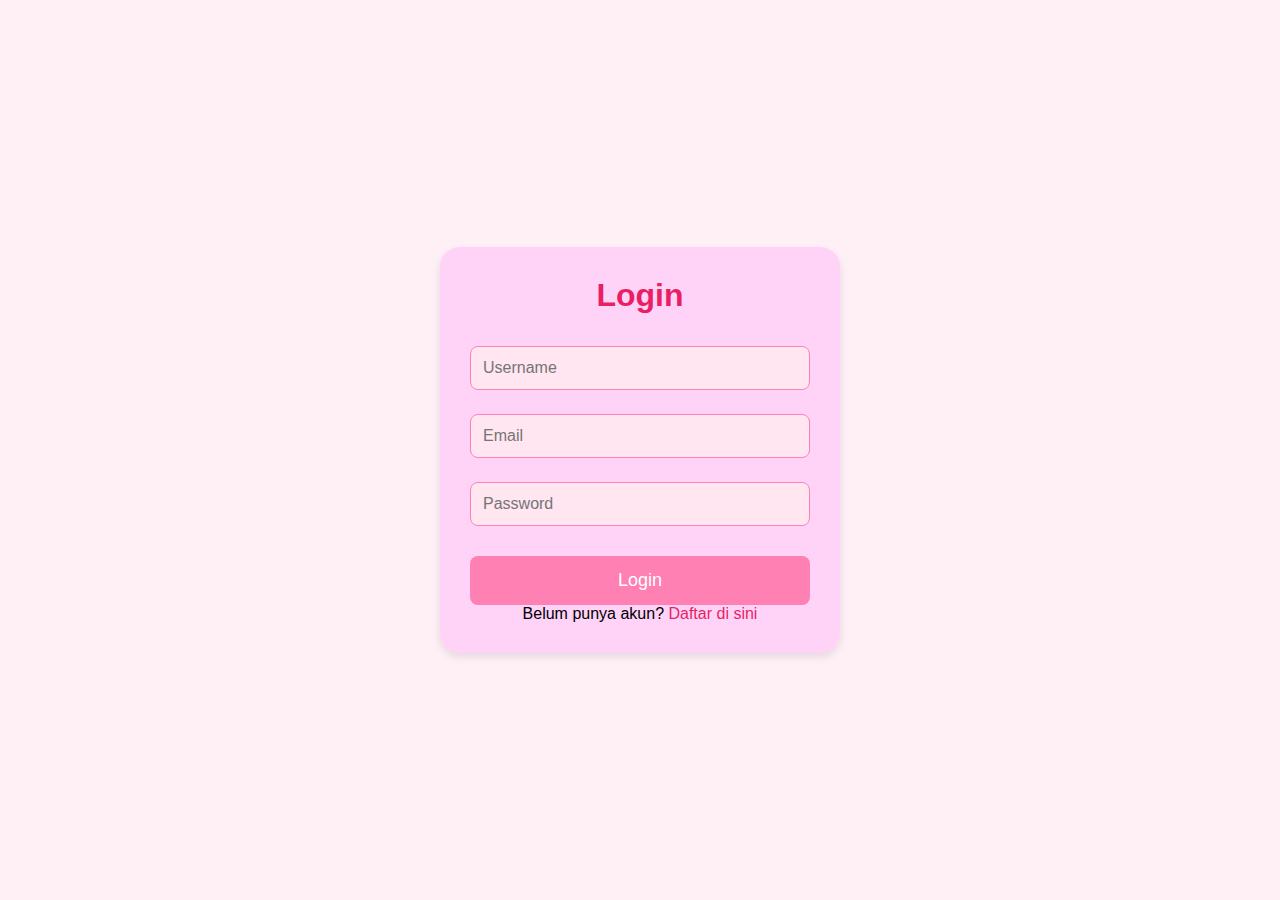
<file: website profile/index.html>
<!DOCTYPE html>
<html lang="en">
<head>
    <meta charset="UTF-8">
    <meta name="viewport" content="width=device-width, initial-scale=1.0">
    <title>Login</title>
    <link rel="stylesheet" href="styles.css">
</head>
<body>
    <div class="fullscreen-background">
        <div class="container">
            <h1>Login</h1>
            <form id="loginForm" onsubmit="return validateLogin()">
                <input type="text" id="username" name="username" placeholder="Username" required><br>
                <input type="email" id="email" name="email" placeholder="Email" required><br>
                <input type="password" id="password" name="password" placeholder="Password" required><br>
                <span id="error-message"></span><br>
                <button type="submit">Login</button>
            </form>
            <p>Belum punya akun? <a href="register.html">Daftar di sini</a></p>
        </div>
    </div>
    <script src="script.js"></script>
</body>
</html>
</file>
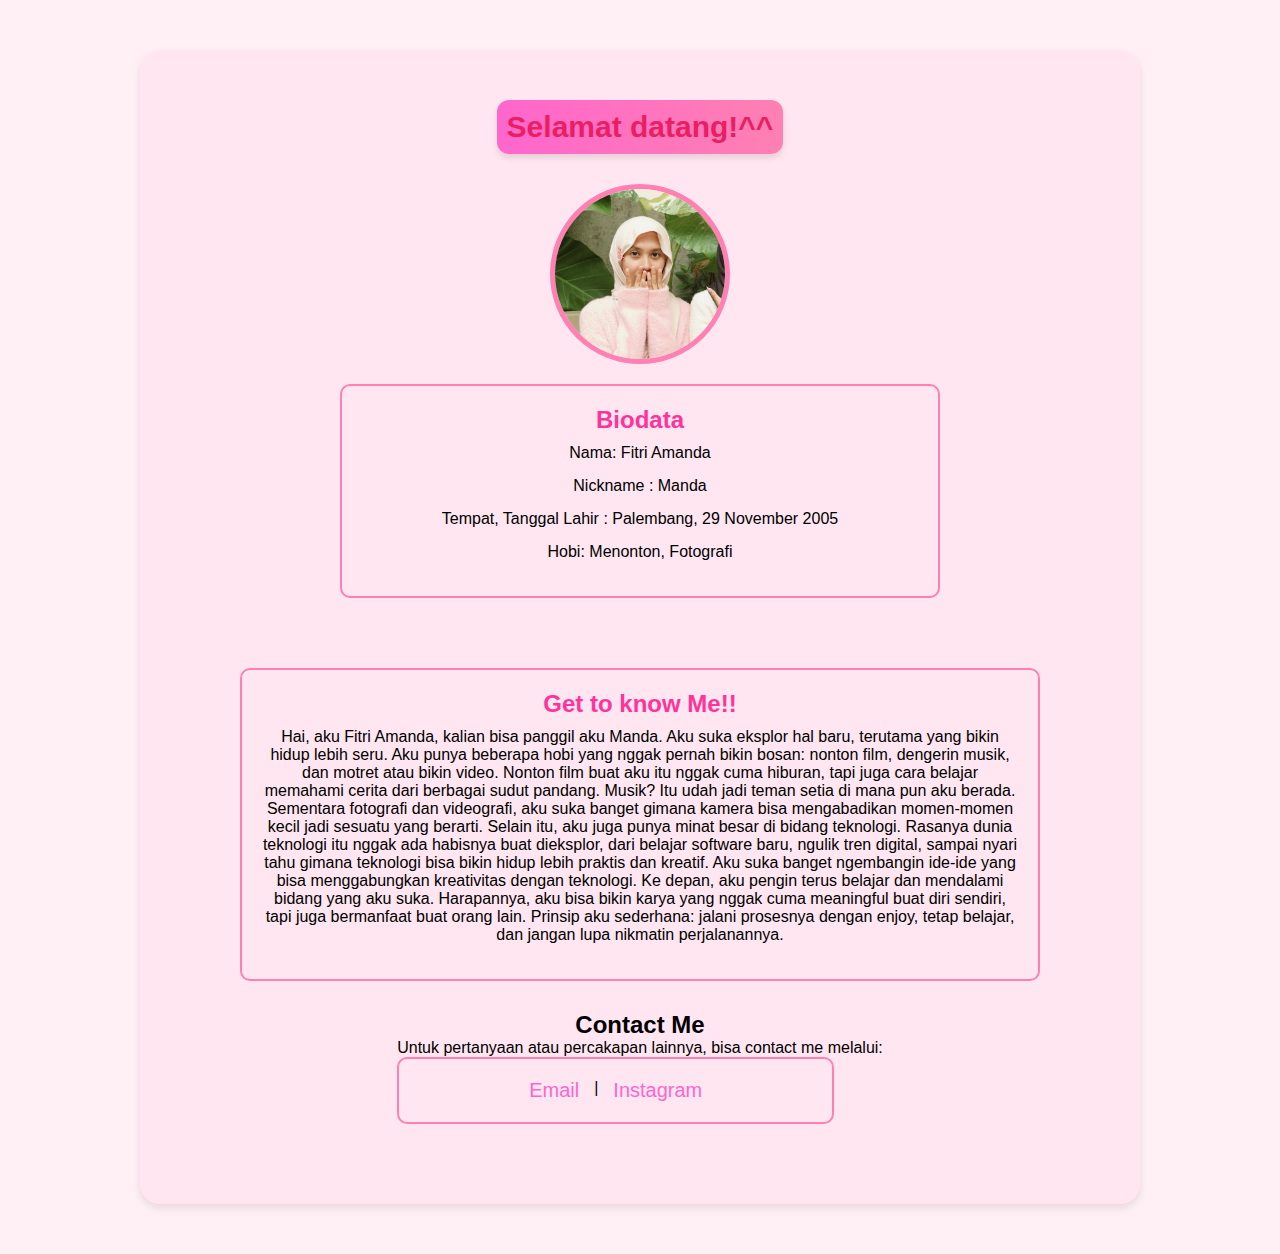
<file: website profile/profile.html>
<!DOCTYPE html>
<html lang="en">
<head>
    <meta charset="UTF-8">
    <meta name="viewport" content="width=device-width, initial-scale=1.0">
    <title>Profile</title>
    <link rel="stylesheet" href="styles.css">
</head>
<body>
    <div class="profile-container">
        <h1 id="greeting">Selamat datang!^^</h1>
        <div class="profile-details">
            <img src="image/profile.jpg" alt="Profile Picture">
            <div class="bio">
                <h2>Biodata</h2>
                <p>Nama: Fitri Amanda</p>
                <p>Nickname : Manda</p>
                <p>Tempat, Tanggal Lahir : Palembang, 29 November 2005</p>
                <p>Hobi: Menonton, Fotografi</p>
            </div>
        </div>
        <div class="story">
            <h2>Get to know Me!!</h2>
            <p>Hai, aku Fitri Amanda, kalian bisa panggil aku Manda. Aku suka eksplor hal baru, terutama yang bikin hidup lebih seru. Aku punya beberapa hobi yang nggak pernah bikin bosan: nonton film, dengerin musik, dan motret atau bikin video. Nonton film buat aku itu nggak cuma hiburan, tapi juga cara belajar memahami cerita dari berbagai sudut pandang. Musik? Itu udah jadi teman setia di mana pun aku berada. Sementara fotografi dan videografi, aku suka banget gimana kamera bisa mengabadikan momen-momen kecil jadi sesuatu yang berarti.

                Selain itu, aku juga punya minat besar di bidang teknologi. Rasanya dunia teknologi itu nggak ada habisnya buat dieksplor, dari belajar software baru, ngulik tren digital, sampai nyari tahu gimana teknologi bisa bikin hidup lebih praktis dan kreatif. Aku suka banget ngembangin ide-ide yang bisa menggabungkan kreativitas dengan teknologi.
                
                Ke depan, aku pengin terus belajar dan mendalami bidang yang aku suka. Harapannya, aku bisa bikin karya yang nggak cuma meaningful buat diri sendiri, tapi juga bermanfaat buat orang lain. Prinsip aku sederhana: jalani prosesnya dengan enjoy, tetap belajar, dan jangan lupa nikmatin perjalanannya.</p>
        </div>
        <div class="contact">
            <h2>Contact Me</h2>
            <p>Untuk pertanyaan atau percakapan lainnya, bisa contact me melalui:</p>
            <div class="social-links">
                <a href="mailto:ftriamandaaa@gmail.com">Email</a> | <a href="https://www.instagram.com/amanda" target="_blank">Instagram</a>
            </div>
        </div>
    </div>
    <script src="script.js"></script>
</body>
</html>
</file>
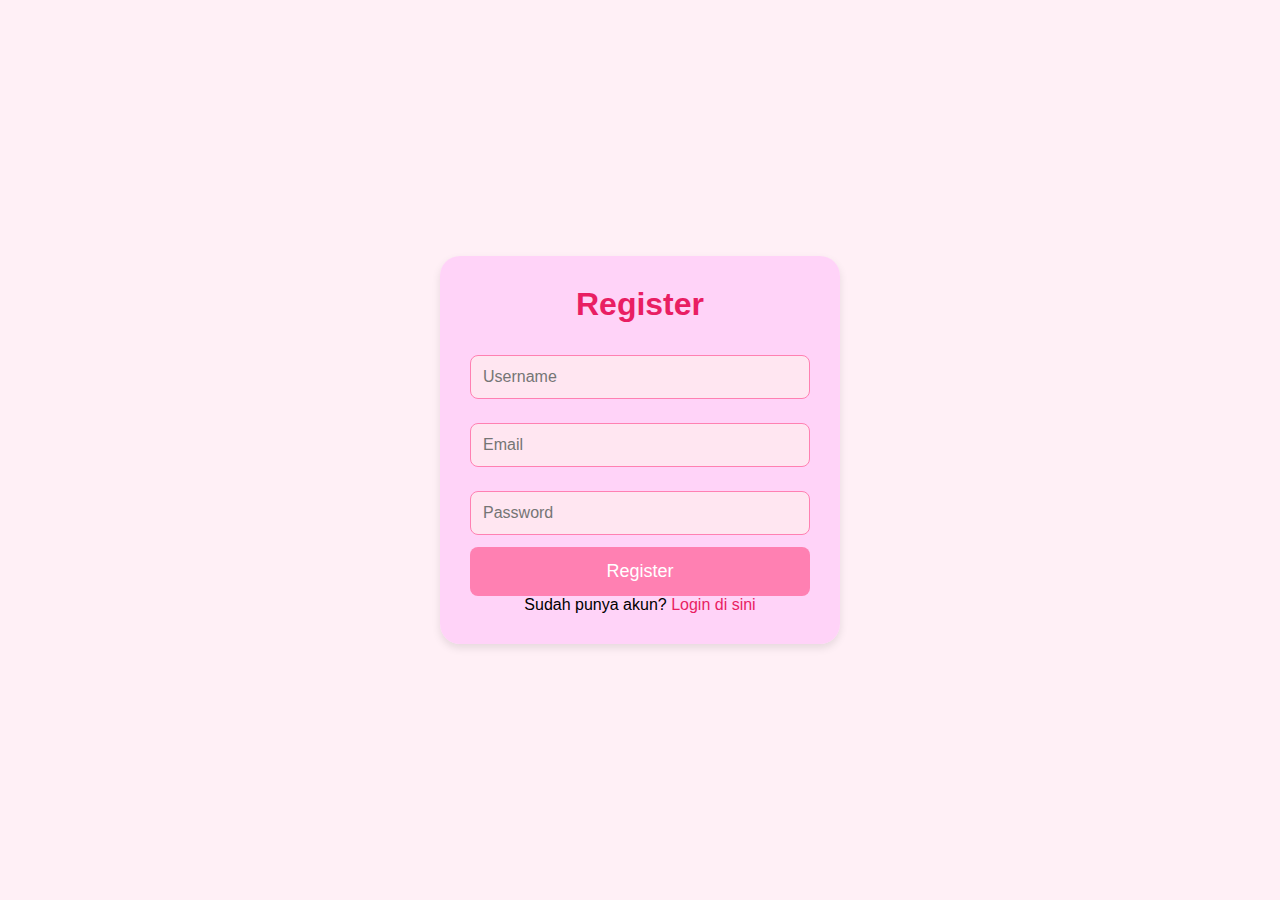
<file: website profile/register.html>
<!DOCTYPE html>
<html lang="en">
<head>
    <meta charset="UTF-8">
    <meta name="viewport" content="width=device-width, initial-scale=1.0">
    <title>Register</title>
    <link rel="stylesheet" href="styles.css">
</head>
<body>
    <div class="fullscreen-background">
        <div class="container">
            <h1>Register</h1>
            <form id="registerForm">
                <input type="text" id="newUsername" name="newUsername" placeholder="Username" required><br>
                <input type="email" id="newEmail" name="newEmail" placeholder="Email" required><br>
                <input type="password" id="newPassword" name="newPassword" placeholder="Password" required><br>
                <button type="submit">Register</button>
            </form>
            <p>Sudah punya akun? <a href="index.html">Login di sini</a></p>
        </div>
    </div>
    <script src="script.js"></script>
</body>
</html>
</file>
<file: website profile/styles.css>
/* Basic Reset */
* {
    margin: 0;
    padding: 0;
    box-sizing: border-box;
}

/* Menetapkan background foto fullscreen untuk halaman login dan register */
body {
    font-family: 'Arial', sans-serif;
    background-color: #fff0f6;  /* Warna dasar untuk konten */
}

/* Halaman login dan register dengan background foto fullscreen */
.fullscreen-background {
    background-image: url('https://via.placeholder.com/1920x1080.png');  /* Ganti dengan URL foto pilihan Anda */
    background-size: cover;
    background-position: center;
    background-attachment: fixed;
    min-height: 100vh;  /* Fullscreen */
    display: flex;
    justify-content: center;
    align-items: center;
}

.container {
    width: 100%;
    max-width: 400px;
    margin: 20px;
    padding: 30px;
    background-color: rgba(255, 204, 249, 0.8);  /* Transparansi agar foto background tetap terlihat */
    border-radius: 20px;
    box-shadow: 0 4px 8px rgba(0, 0, 0, 0.1);
    text-align: center;
}

h1 {
    color: #e91e63;
    font-size: 32px;
    margin-bottom: 20px;
    font-family: 'Cursive', sans-serif;
}

input {
    width: 100%;
    padding: 12px;
    margin: 12px 0;
    border-radius: 8px;
    border: 1px solid #ff80b2;
    background-color: #ffe6f1;
    color: #e91e63;
    font-size: 16px;
}

button {
    width: 100%;
    padding: 14px;
    background-color: #ff80b2;
    color: white;
    border: none;
    border-radius: 8px;
    font-size: 18px;
    cursor: pointer;
}

button:hover {
    background-color: #ff3399;
}

#error-message {
    color: red;
    font-size: 14px;
    margin-top: 10px;
}

a {
    color: #e91e63;
    font-size: 16px;
    text-decoration: none;
}

a:hover {
    text-decoration: underline;
}

/* Halaman Profile */
.profile-container {
    width: 100%;
    max-width: 1000px;
    margin: 50px auto;
    padding: 50px;
    background: #ffe6f1;
    border-radius: 20px;
    box-shadow: 0 4px 8px rgba(0, 0, 0, 0.1);
    text-align: center;
    min-height: 100vh;
    display: flex;
    flex-direction: column;
    align-items: center;
}

#greeting {
    font-size: 30px;
    font-weight: bold;
    color: #e91e63;
    animation: scrollText 10s linear infinite;
    background: linear-gradient(to left, #ff80b2, #ff66cc);
    padding: 10px;
    border-radius: 12px;
    display: inline-block;
    box-shadow: 0 4px 6px rgba(0, 0, 0, 0.1);
    margin-bottom: 30px; /* Spasi di bawah teks selamat datang */
}

.profile-details {
    display: flex;
    flex-direction: column;
    align-items: center;
    width: 100%;
    margin-bottom: 40px;
}

.profile-details img {
    border-radius: 50%;
    width: 180px;
    height: 180px;
    border: 5px solid #ff80b2;
    margin-bottom: 20px;
}

.bio, .story, .social-links {
    width: 90%;
    max-width: 800px;
    padding: 20px;
    background-color: #ffe6f1;
    border: 2px solid #ff80b2; /* Border cantik untuk setiap bagian */
    border-radius: 10px;
    margin-bottom: 30px;  /* Memberikan jarak antar setiap section */
}

.bio h2, .story h2 {
    color: #ff3399;
    margin-bottom: 10px;
}

.bio p, .story p {
    margin-bottom: 15px;
}

.social-links {
    padding: 20px;
    background-color: #ffe6f1;
    border: 2px solid #ff80b2;
    border-radius: 10px;
    display: flex;
    justify-content: center;
}

.social-links a {
    color: #ff66cc;
    font-size: 20px;
    margin: 0 15px;
    transition: transform 0.3s ease-in-out;
}

.social-links a:hover {
    transform: scale(1.2);
    text-decoration: underline;
}

/* Animasi untuk Teks Selamat Datang */
@keyframes scrollText {
    0% {
        transform: translateX(100%);
    }
    100% {
        transform: translateX(-100%);
    }
}

/* Efek Foto Profil */
.profile-container {
    display: flex;
    flex-direction: column;
    align-items: center;
    justify-content: center;
}

.bio {
    max-width: 600px;
}

body {
    background-image: url('https://www.transparenttextures.com/patterns/pw-maze-light.png');
    background-repeat: repeat;
    background-color: #fff0f6;
}
</file>
